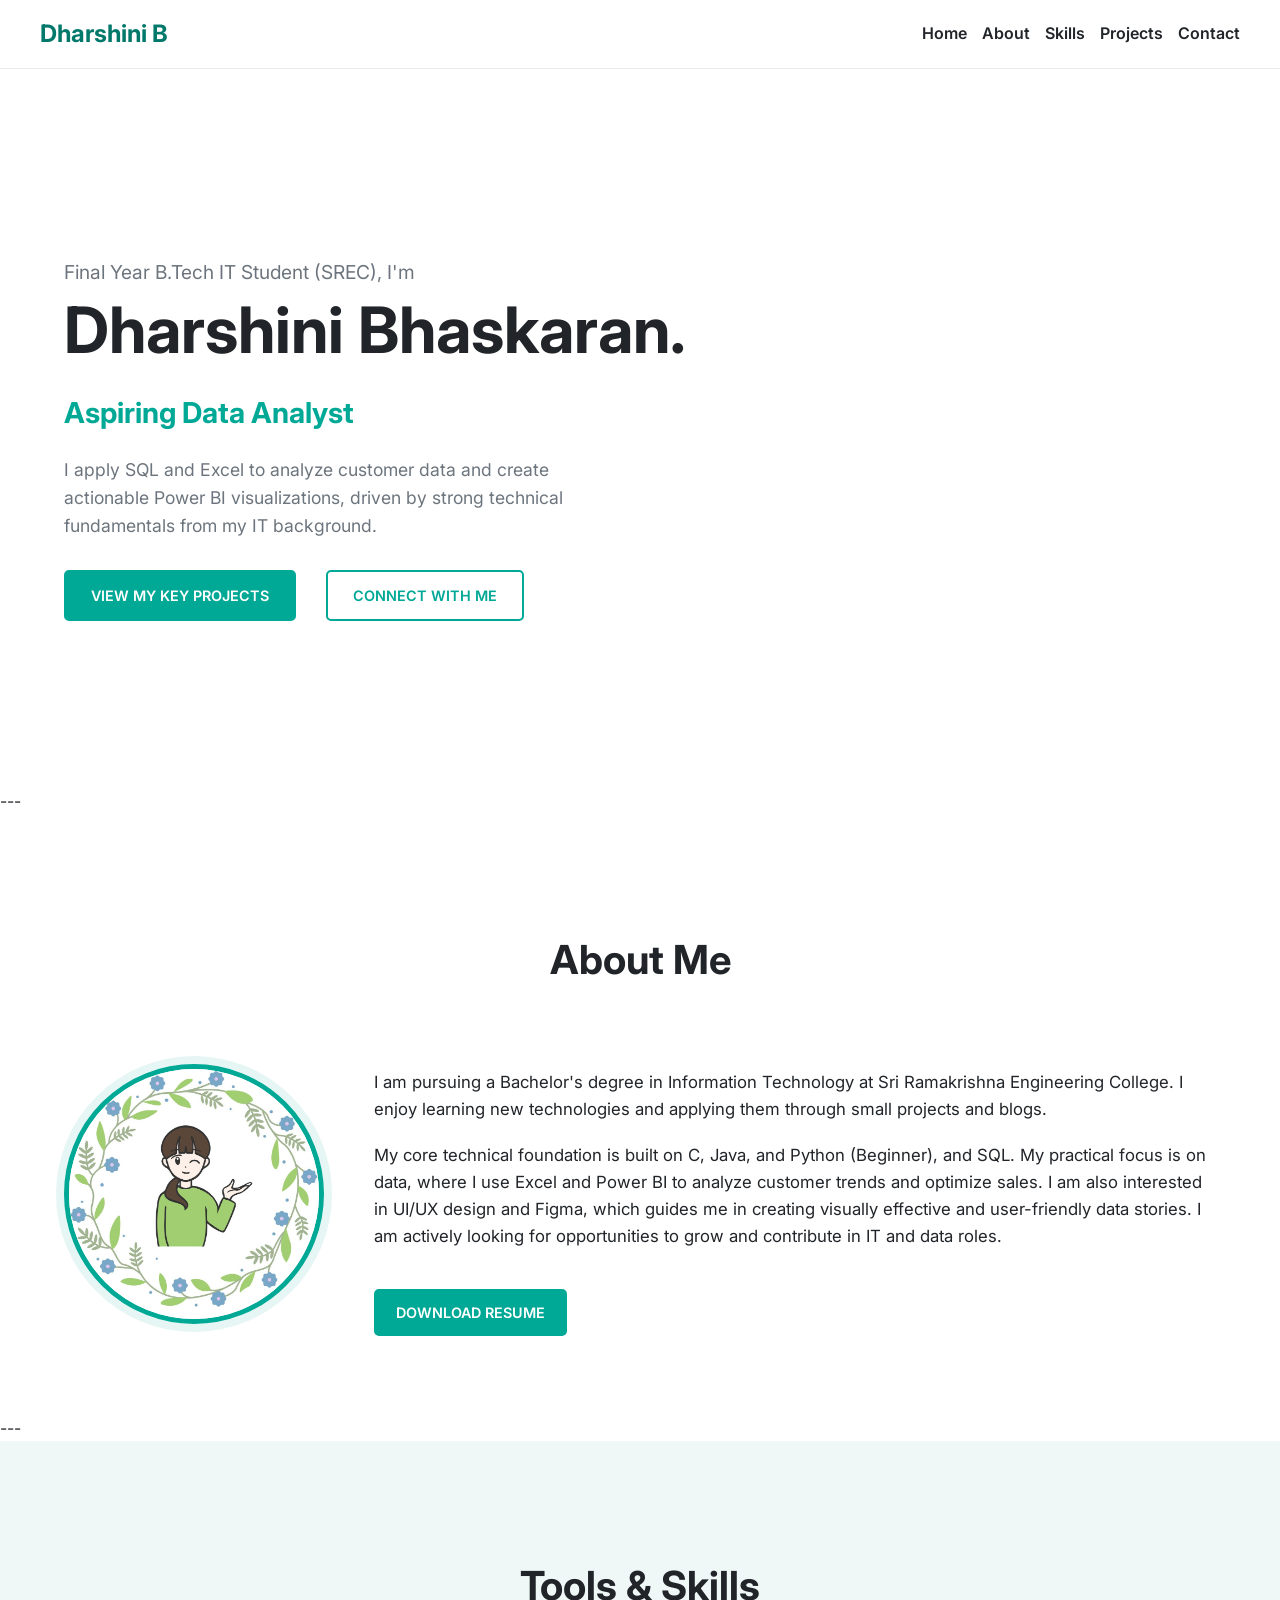
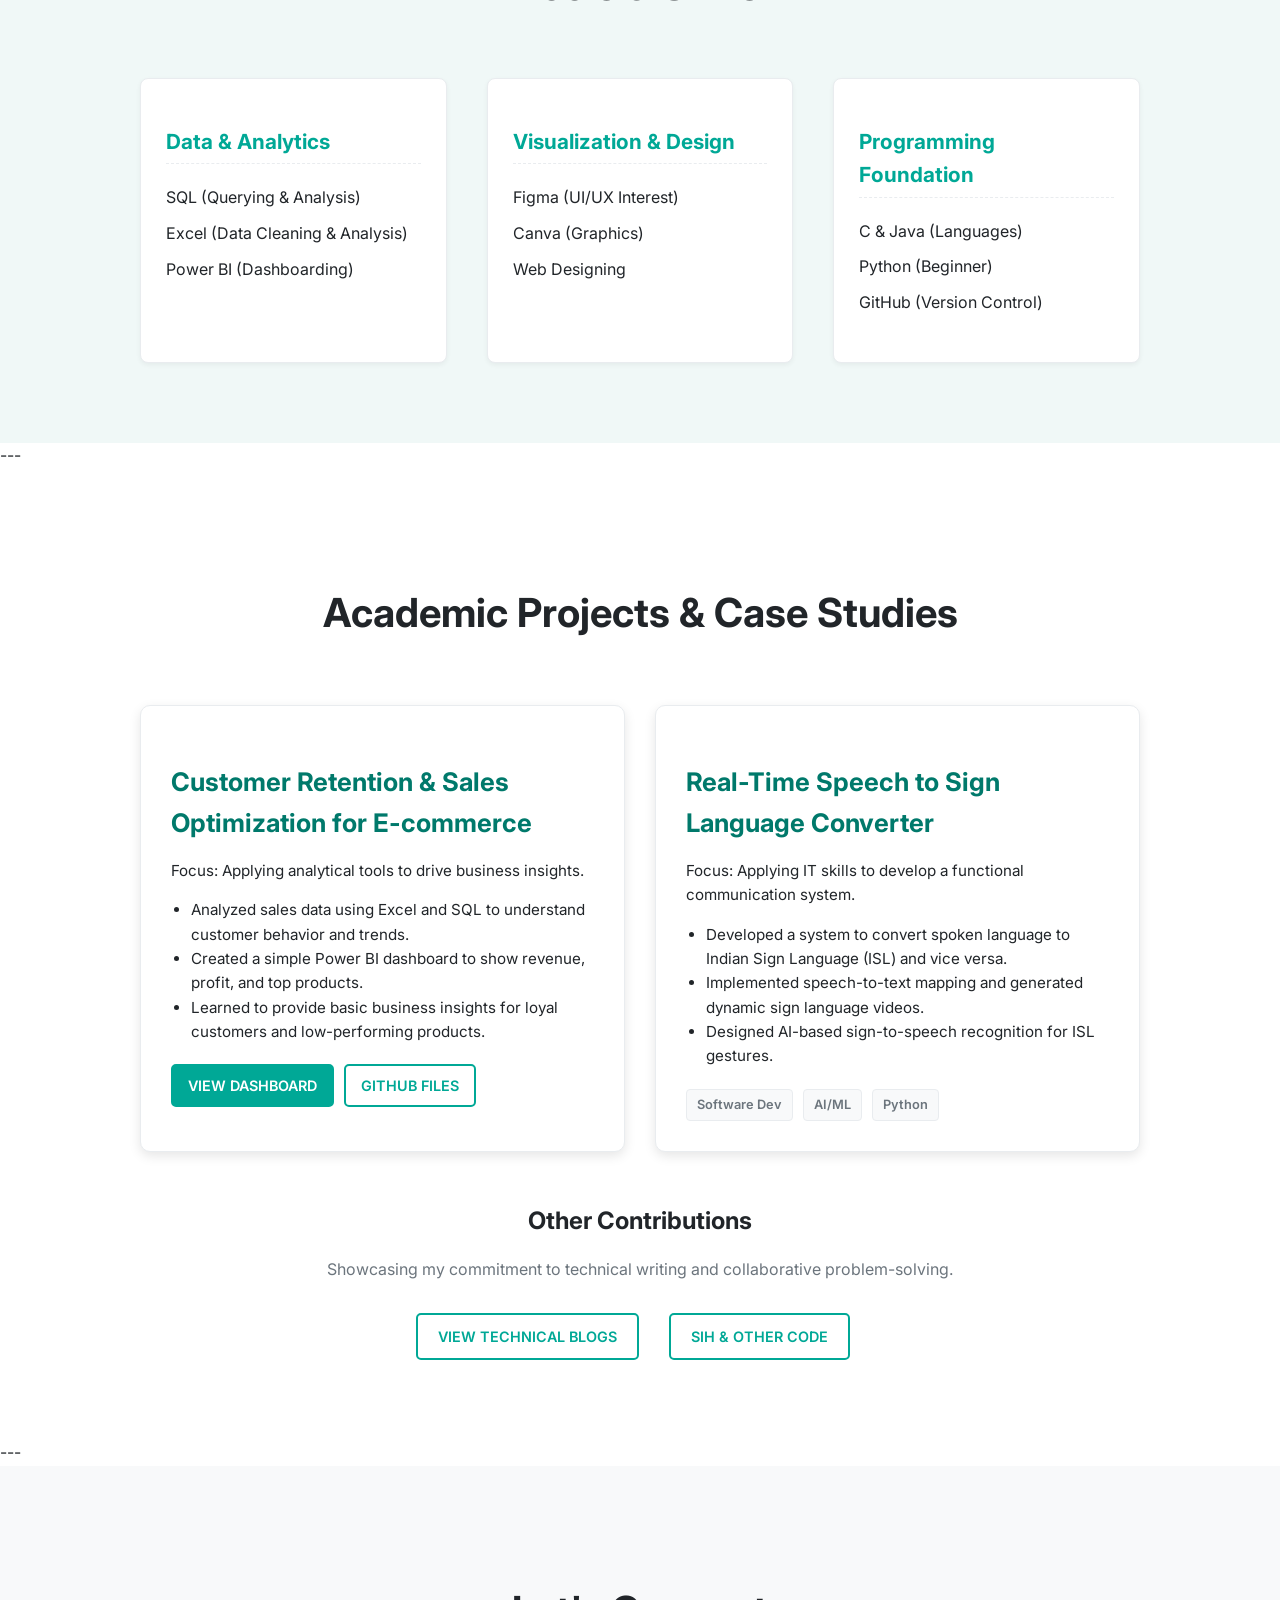
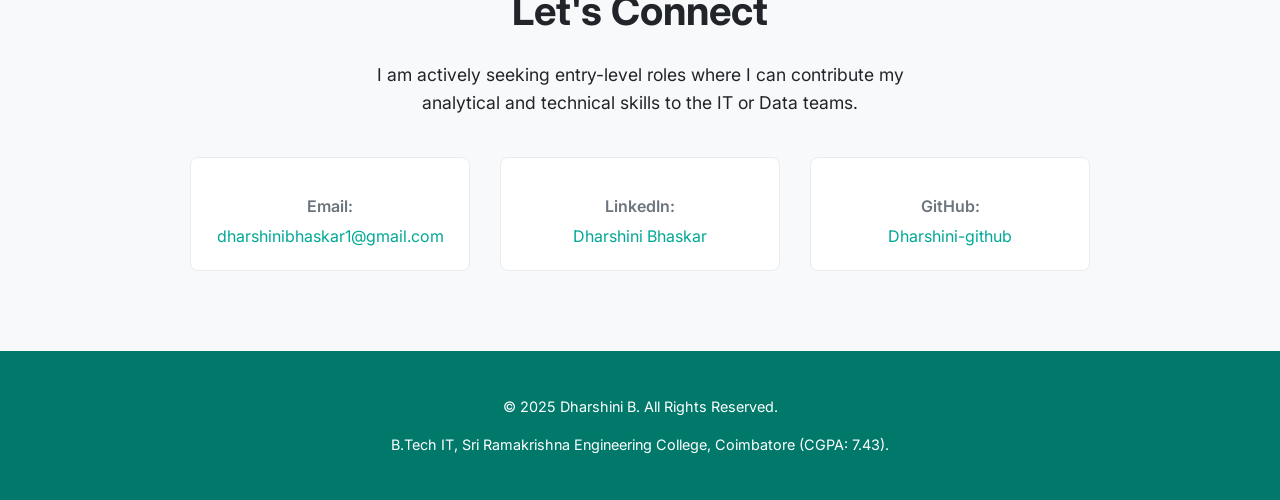
<file: index.html>
<!DOCTYPE html>
<html lang="en">
<head>
    <meta charset="UTF-8">
    <meta name="viewport" content="width=device-width, initial-scale=1.0">
    <title>Dharshini Bhaskaran - Data Analyst</title>
    <link href="https://fonts.googleapis.com/css2?family=Inter:wght@400;600;700&display=swap" rel="stylesheet">
    
    <style>
        
        :root {
            --primary-color: #00A896; 
            --primary-dark: #00796B;
            --accent-light: #f0f8f7;
            --text-color: #212529;
            --light-text: #6c757d;
        }

        
        body { font-family: 'Inter', sans-serif; line-height: 1.6; color: var(--text-color); background-color: #ffffff; margin: 0; padding: 0; }
        h1, h2, h3 { font-weight: 700; margin-bottom: 0.5rem; }
        a { text-decoration: none; color: var(--primary-color); }
        a:hover { color: var(--primary-dark); }
        

        .btn { display: inline-block; padding: 12px 25px; border-radius: 5px; font-weight: 600; text-transform: uppercase; font-size: 0.9rem; margin-right: 15px; transition: background-color 0.3s, color 0.3s; }
        .primary-btn { background-color: var(--primary-color); color: #ffffff; border: 2px solid var(--primary-color); }
        .primary-btn:hover { background-color: var(--primary-dark); border-color: var(--primary-dark); }
        .secondary-btn { background-color: transparent; color: var(--primary-color); border: 2px solid var(--primary-color); }
        .secondary-btn:hover { background-color: var(--primary-color); color: #ffffff; }
        
        
        section { padding: 80px 5%; }
    </style>
</head>
<body style="margin: 0;">
    <header style="background-color: #ffffff; border-bottom: 1px solid #e9ecef; position: sticky; top: 0; z-index: 1000;">
        <div style="max-width: 1200px; margin: 0 auto; display: flex; justify-content: space-between; align-items: center; padding: 15px 20px;">
            <div style="font-size: 1.5rem; font-weight: 700; color: var(--primary-dark);">Dharshini B</div>
            <nav aria-label="Main Navigation">
                <ul style="list-style: none; display: flex; margin: 0; padding: 0;">
                    <li style="margin-left: 15px;"><a href="#home" style="color: var(--text-color); font-weight: 600;">Home</a></li>
                    <li style="margin-left: 15px;"><a href="#about" style="color: var(--text-color); font-weight: 600;">About</a></li>
                    <li style="margin-left: 15px;"><a href="#skills" style="color: var(--text-color); font-weight: 600;">Skills</a></li>
                    <li style="margin-left: 15px;"><a href="#projects" style="color: var(--text-color); font-weight: 600;">Projects</a></li>
                    <li style="margin-left: 15px;"><a href="#contact" style="color: var(--text-color); font-weight: 600;">Contact</a></li>
                </ul>
            </nav>
        </div>
    </header>
    
    <main>
        <section id="home" style="min-height: 80vh; display: flex; align-items: center; text-align: left; max-width: 1200px; margin: 0 auto; padding: 0 5%;">
            <div style="max-width: 700px;">
                <p style="font-size: 1.2rem; color: var(--light-text); margin-bottom: 0.5rem;">Final Year B.Tech IT Student (SREC), I'm</p>
                <h1 style="font-size: 4rem; line-height: 1.1; margin: 0 0 10px; color: var(--text-color);">Dharshini Bhaskaran.</h1>
                <h2 style="font-size: 1.8rem; color: var(--primary-color); margin-bottom: 20px;">Aspiring Data Analyst</h2>
                <p style="font-size: 1.1rem; color: var(--light-text); margin-bottom: 30px; max-width: 550px;">I apply SQL and Excel to analyze customer data and create actionable Power BI visualizations, driven by strong technical fundamentals from my IT background.</p>
                <div style="display: flex; gap: 15px;">
                    <a href="#projects" class="btn primary-btn">View My Key Projects</a>
                    <a href="#contact" class="btn secondary-btn">Connect with me</a>
                </div>
            </div>
        </section>
        
        ---

        <section id="about" style="padding: 80px 5%;">
            <h2 style="font-size: 2.5rem; text-align: center; margin-bottom: 60px; color: var(--text-color);">About Me</h2>
            <div style="max-width: 1200px; margin: 0 auto; display: flex; gap: 50px; align-items: center;">
                <img src="assets\images\profile.img.jpg" alt="Dharshini B working professionally on a laptop" style="width: 250px; height: 250px; border-radius: 50%; object-fit: cover; border: 5px solid var(--primary-color); box-shadow: 0 0 0 8px rgba(0, 168, 150, 0.1); flex-shrink: 0;">
                <div style="font-size: 1.05rem;">
                    <p style="margin-bottom: 1.2rem;">I am pursuing a Bachelor's degree in Information Technology at Sri Ramakrishna Engineering College. I enjoy learning new technologies and applying them through small projects and blogs.</p>
                    <p style="margin-bottom: 1.2rem;">My core technical foundation is built on C, Java, and Python (Beginner), and SQL. My practical focus is on data, where I use Excel and Power BI to analyze customer trends and optimize sales. I am also interested in UI/UX design and Figma, which guides me in creating visually effective and user-friendly data stories. I am actively looking for opportunities to grow and contribute in IT and data roles.</p>
                    <a href="assets\RESUME(Dharshini B).pdf" class="btn primary-btn" download aria-label="Download Dharshini's Resume" style="margin-top: 20px; font-size: 0.9rem; padding: 10px 20px;">Download Resume</a>
                </div>
            </div>
        </section>

        ---

        <section id="skills" style="padding: 80px 5%; background-color: var(--accent-light);">
            <h2 style="font-size: 2.5rem; text-align: center; margin-bottom: 60px; color: var(--text-color);">Tools & Skills</h2>
            <div style="max-width: 1000px; margin: 0 auto; display: flex; gap: 40px; justify-content: space-around;">
                <div style="background-color: #ffffff; padding: 25px; border-radius: 8px; border: 1px solid #e9ecef; box-shadow: 0 2px 5px rgba(0, 0, 0, 0.05); flex-basis: 30%;">
                    <h3 style="color: var(--primary-color); font-size: 1.3rem; margin-bottom: 15px; padding-bottom: 5px; border-bottom: 1px dashed #e9ecef;">Data & Analytics</h3>
                    <ul style="list-style: none; padding: 0;">
                        <li style="padding: 5px 0;">SQL (Querying & Analysis)</li>
                        <li style="padding: 5px 0;">Excel (Data Cleaning & Analysis)</li>
                        <li style="padding: 5px 0;">Power BI (Dashboarding)</li>
                    </ul>
                </div>
                <div style="background-color: #ffffff; padding: 25px; border-radius: 8px; border: 1px solid #e9ecef; box-shadow: 0 2px 5px rgba(0, 0, 0, 0.05); flex-basis: 30%;">
                    <h3 style="color: var(--primary-color); font-size: 1.3rem; margin-bottom: 15px; padding-bottom: 5px; border-bottom: 1px dashed #e9ecef;">Visualization & Design</h3>
                    <ul style="list-style: none; padding: 0;">
                        <li style="padding: 5px 0;">Figma (UI/UX Interest)</li>
                        <li style="padding: 5px 0;">Canva (Graphics)</li>
                        <li style="padding: 5px 0;">Web Designing</li>
                    </ul>
                </div>
                <div style="background-color: #ffffff; padding: 25px; border-radius: 8px; border: 1px solid #e9ecef; box-shadow: 0 2px 5px rgba(0, 0, 0, 0.05); flex-basis: 30%;">
                    <h3 style="color: var(--primary-color); font-size: 1.3rem; margin-bottom: 15px; padding-bottom: 5px; border-bottom: 1px dashed #e9ecef;">Programming Foundation</h3>
                    <ul style="list-style: none; padding: 0;">
                        <li style="padding: 5px 0;">C & Java (Languages)</li>
                        <li style="padding: 5px 0;">Python (Beginner)</li>
                        <li style="padding: 5px 0;">GitHub (Version Control)</li>
                    </ul>
                </div>
            </div>
        </section>

        ---

        <section id="projects" style="padding: 80px 5%;">
            <h2 style="font-size: 2.5rem; text-align: center; margin-bottom: 60px; color: var(--text-color);">Academic Projects & Case Studies</h2>
            <div style="max-width: 1000px; margin: 0 auto; display: grid; grid-template-columns: 1fr 1fr; gap: 30px;"> 
                
                <article style="background-color: #ffffff; padding: 30px; border-radius: 10px; border: 1px solid #e9ecef; box-shadow: 0 4px 12px rgba(0, 0, 0, 0.1);">
                    <h3 style="color: var(--primary-dark); margin-bottom: 15px; font-size: 1.6rem;">Customer Retention & Sales Optimization for E-commerce</h3>
                    <p style="font-size: 0.95rem; margin-bottom: 15px;">Focus: Applying analytical tools to drive business insights.</p>
                    <ul style="padding-left: 20px; font-size: 0.95rem; margin-bottom: 20px;">
                        <li>Analyzed sales data using Excel and SQL to understand customer behavior and trends.</li>
                        <li>Created a simple Power BI dashboard to show revenue, profit, and top products.</li>
                        <li>Learned to provide basic business insights for loyal customers and low-performing products.</li>
                    </ul>
                    <div style="display: flex; gap: 10px; margin-top: 15px;">
                        <a href="#_INSERT_POWERBI_DASHBOARD_LIVE_LINK_HERE_" target="_blank" class="btn primary-btn" style="font-size: 0.9rem; padding: 8px 15px; margin-right: 0;">View Dashboard</a>
                        <a href="https://github.com/Dharshini-github" target="_blank" class="btn secondary-btn" style="font-size: 0.9rem; padding: 8px 15px; margin-right: 0;">GitHub Files</a>
                    </div>
                </article>

                <article style="background-color: #ffffff; padding: 30px; border-radius: 10px; border: 1px solid #e9ecef; box-shadow: 0 4px 12px rgba(0, 0, 0, 0.1);">
                    <h3 style="color: var(--primary-dark); margin-bottom: 15px; font-size: 1.6rem;">Real-Time Speech to Sign Language Converter</h3>
                    <p style="font-size: 0.95rem; margin-bottom: 15px;">Focus: Applying IT skills to develop a functional communication system.</p>
                    <ul style="padding-left: 20px; font-size: 0.95rem; margin-bottom: 20px;">
                        <li>Developed a system to convert spoken language to Indian Sign Language (ISL) and vice versa.</li>
                        <li>Implemented speech-to-text mapping and generated dynamic sign language videos.</li>
                        <li>Designed AI-based sign-to-speech recognition for ISL gestures.</li>
                    </ul>
                    <div style="display: flex; gap: 10px; margin-top: 15px;">
                        <span style="display: inline-block; background-color: #f8f9fa; color: var(--light-text); font-size: 0.8rem; font-weight: 600; padding: 5px 10px; border-radius: 4px; border: 1px solid #e9ecef;">Software Dev</span>
                        <span style="display: inline-block; background-color: #f8f9fa; color: var(--light-text); font-size: 0.8rem; font-weight: 600; padding: 5px 10px; border-radius: 4px; border: 1px solid #e9ecef;">AI/ML</span>
                        <span style="display: inline-block; background-color: #f8f9fa; color: var(--light-text); font-size: 0.8rem; font-weight: 600; padding: 5px 10px; border-radius: 4px; border: 1px solid #e9ecef;">Python</span>
                    </div>
                </article>

            </div>
            <div style="text-align: center; margin-top: 50px;">
                <h3 style="font-size: 1.5rem; color: var(--text-color);">Other Contributions</h3>
                <p style="color: var(--light-text);">Showcasing my commitment to technical writing and collaborative problem-solving.</p>
                <div style="display: inline-flex; gap: 15px; margin-top: 15px;">
                    <a href="https://medium.com/@dharshinibhaskarl" target="_blank" class="btn secondary-btn" style="font-size: 0.9rem; padding: 10px 20px;">View Technical Blogs</a>
                    <a href="https://github.com/Dharshini-github" target="_blank" class="btn secondary-btn" style="font-size: 0.9rem; padding: 10px 20px;">SIH & Other Code</a>
                </div>
            </div>
        </section>

        ---

        <section id="contact" style="padding: 80px 5%; background-color: #f8f9fa;">
            <h2 style="font-size: 2.5rem; text-align: center; color: var(--text-color);">Let's Connect</h2>
            <p style="text-align: center; font-size: 1.1rem; margin-bottom: 40px; max-width: 600px; margin-left: auto; margin-right: auto;">I am actively seeking entry-level roles where I can contribute my analytical and technical skills to the IT or Data teams.</p>
            
            <div style="max-width: 900px; margin: 0 auto; display: flex; text-align: center; gap: 30px; justify-content: space-around;">
                <div style="padding: 20px; border-radius: 8px; background-color: #ffffff; border: 1px solid #e9ecef; flex-basis: 33%;">
                    <p style="font-weight: 600; color: var(--light-text); margin-bottom: 5px;">Email:</p>
                    <a href="mailto:dharshinibhaskar1@gmail.com" aria-label="Email Dharshini">dharshinibhaskar1@gmail.com</a>
                </div>
                <div style="padding: 20px; border-radius: 8px; background-color: #ffffff; border: 1px solid #e9ecef; flex-basis: 33%;">
                    <p style="font-weight: 600; color: var(--light-text); margin-bottom: 5px;">LinkedIn:</p>
                    <a href="https://www.linkedin.com/in/dharshinibhaskar/" target="_blank" aria-label="View Dharshini's LinkedIn Profile">Dharshini Bhaskar</a>
                </div>
                <div style="padding: 20px; border-radius: 8px; background-color: #ffffff; border: 1px solid #e9ecef; flex-basis: 33%;">
                    <p style="font-weight: 600; color: var(--light-text); margin-bottom: 5px;">GitHub:</p>
                    <a href="https://github.com/Dharshini-github" target="_blank" aria-label="View Dharshini's GitHub Profile">Dharshini-github</a>
                </div>
            </div>
        </section>
    </main>

    <footer style="padding: 30px 5%; background-color: var(--primary-dark); color: #ffffff; text-align: center; font-size: 0.9rem;">
        <p style="margin-bottom: 5px;">&copy; 2025 Dharshini B. All Rights Reserved.</p>
        <p>B.Tech IT, Sri Ramakrishna Engineering College, Coimbatore (CGPA: 7.43).</p>
    </footer>
</body>
</html>
</file>
